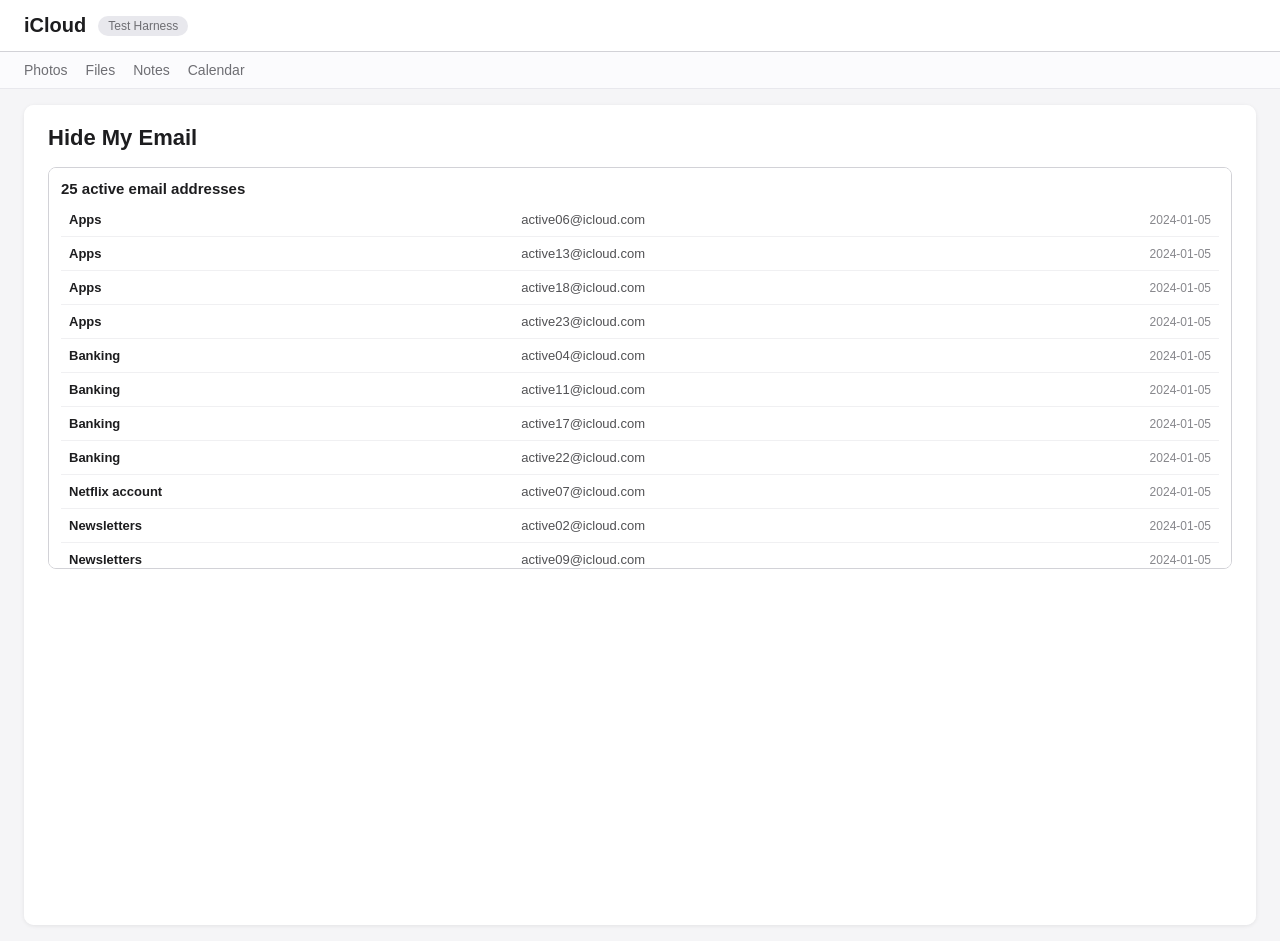
<file: tests/mock-icloud/index.html>
<!DOCTYPE html>
<html lang="en">
<head>
<meta charset="utf-8">
<meta name="viewport" content="width=device-width, initial-scale=1">
<title>iCloud Test Harness</title>
<style>
  body { margin: 0; font-family: -apple-system, BlinkMacSystemFont, "Segoe UI", Roboto, sans-serif; background: #f5f5f7; color: #1d1d1f; }
  header { display: flex; align-items: center; gap: 12px; padding: 14px 24px; background: #fff; border-bottom: 1px solid #d2d2d7; }
  .logo { font-size: 20px; font-weight: 600; }
  .badge { font-size: 12px; padding: 3px 10px; border-radius: 12px; background: #e8e8ed; color: #6e6e73; }
  nav { display: flex; gap: 18px; padding: 10px 24px; background: #fbfbfd; border-bottom: 1px solid #e8e8ed; font-size: 14px; color: #6e6e73; }
  main { padding: 16px 24px; }
  iframe { background: #fff; border-radius: 10px; box-shadow: 0 1px 4px rgba(0,0,0,.08); display: block; }
</style>
</head>
<body>
<header>
  <span class="logo">iCloud</span>
  <span class="badge">Test Harness</span>
</header>
<nav><span>Photos</span><span>Files</span><span>Notes</span><span>Calendar</span></nav>
<main>
  <iframe id="app-frame" src="app.html" style="width:100%;height:820px;border:0"></iframe>
</main>
</body>
</html>
</file>
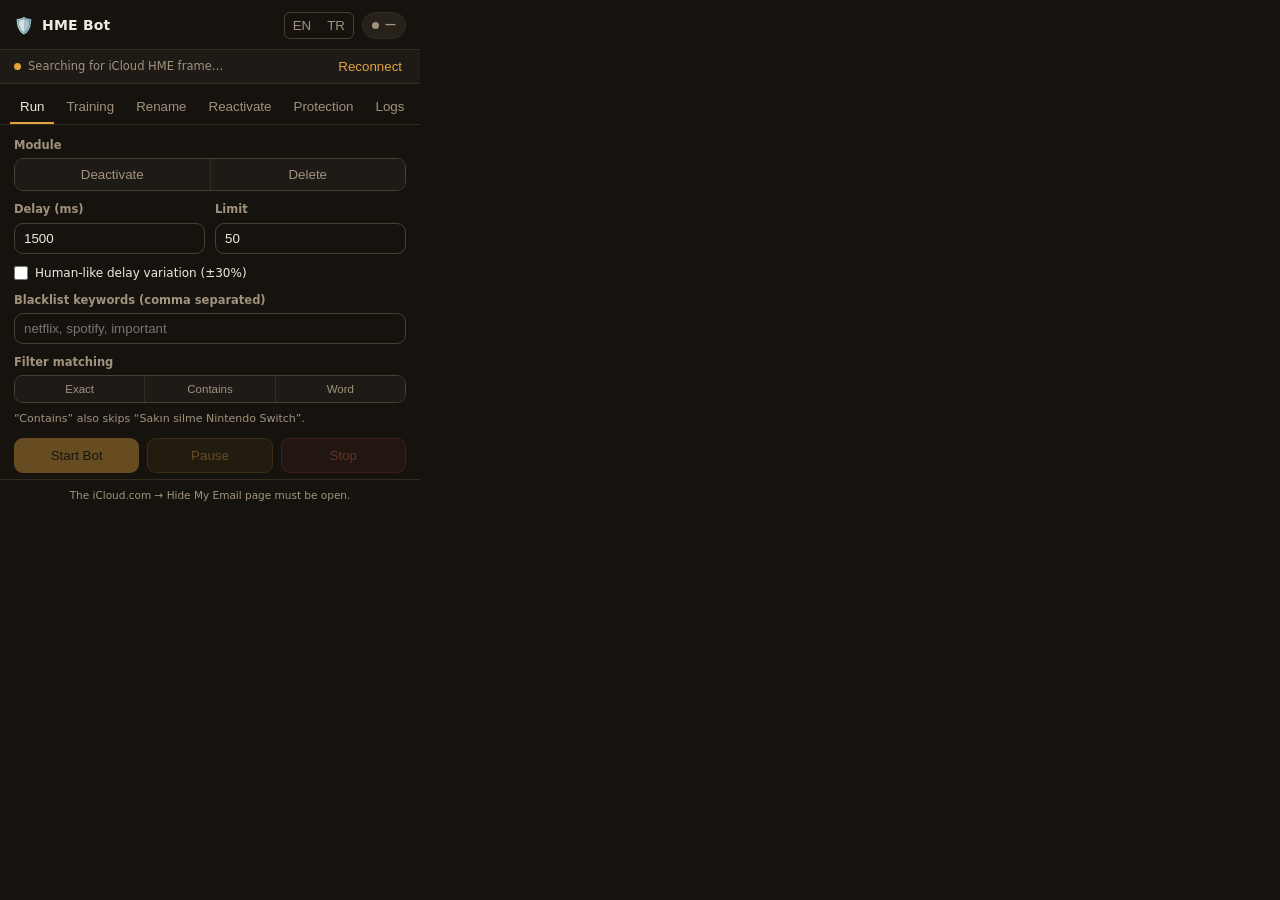
<file: popup.html>
<!DOCTYPE html>
<html lang="en">
<head>
  <meta charset="UTF-8">
  <meta name="viewport" content="width=device-width, initial-scale=1.0">
  <title>HME Bot</title>
  <link rel="stylesheet" href="popup.css">
</head>
<body>
  <header class="app-header">
    <div class="brand">
      <span class="brand-icon">🛡️</span>
      <h1>HME Bot</h1>
    </div>
    <div class="header-right">
      <div class="lang-switch" role="group">
        <button id="btnLangEN" class="lang-btn">EN</button>
        <button id="btnLangTR" class="lang-btn">TR</button>
      </div>
      <span id="statusChip" class="chip"><i class="chip-dot"></i><span id="statusChipText">—</span></span>
    </div>
  </header>

  <div id="connBar" class="conn">
    <span id="connDot" class="conn-dot"></span>
    <span id="connText" data-i18n="conn_searching">Searching for iCloud HME frame…</span>
    <button id="btnReconnect" class="link-btn" title="Reconnect" data-i18n="btn_reconnect">Reconnect</button>
  </div>

  <nav class="tabs" id="tabs">
    <button class="tab active" data-tab="run" data-i18n="tab_run">Run</button>
    <button class="tab" data-tab="training" data-i18n="tab_training">Training</button>
    <button class="tab" data-tab="rename" data-i18n="tab_rename">Rename</button>
    <button class="tab" data-tab="reactivate" data-i18n="tab_reactivate">Reactivate</button>
    <button class="tab" data-tab="protect" data-i18n="tab_protect">Protection</button>
    <button class="tab" data-tab="logs" data-i18n="tab_logs">Logs</button>
  </nav>

  <main>
    <!-- ================= RUN ================= -->
    <section id="panel-run" class="panel">
      <div class="field">
        <label data-i18n="label_module">Module</label>
        <div class="seg" id="modeSeg">
          <button type="button" data-mode="deactivate" data-i18n="mode_deactivate">Deactivate</button>
          <button type="button" data-mode="delete" data-i18n="mode_delete">Delete</button>
        </div>
      </div>

      <div class="grid2">
        <div class="field">
          <label for="inputDelay" data-i18n="label_delay">Delay (ms)</label>
          <input type="number" id="inputDelay" min="500" max="10000" step="100" value="1500">
        </div>
        <div class="field">
          <label for="inputLimit" data-i18n="label_limit">Limit</label>
          <input type="number" id="inputLimit" min="1" max="1000" value="50">
        </div>
      </div>

      <label class="check">
        <input type="checkbox" id="chkJitter">
        <span data-i18n="label_jitter">Human-like delay variation (±30%)</span>
      </label>

      <div class="field">
        <label for="inputFlags" data-i18n="label_flags">Blacklist keywords (comma separated)</label>
        <input type="text" id="inputFlags" placeholder="netflix, spotify, important">
      </div>
      <div class="field">
        <label data-i18n="label_match_mode">Filter matching</label>
        <div class="seg seg-3" id="matchSeg" role="group">
          <button type="button" data-mode="exact" data-i18n="match_exact">Exact</button>
          <button type="button" data-mode="contains" data-i18n="match_contains">Contains</button>
          <button type="button" data-mode="word" data-i18n="match_word">Word</button>
        </div>
        <div class="hint" data-i18n="match_mode_hint">“Contains” also skips “Sakın silme Nintendo Switch”.</div>
      </div>

      <div id="protectNote" class="note hidden">
        <span data-i18n="protect_note">Protected addresses are skipped in Delete mode:</span>
        <b id="protectCountRun">0</b>
      </div>

      <div class="btn-row">
        <button id="btnStartBot" class="btn primary" disabled><span data-i18n="btn_start_bot">Start Bot</span></button>
        <button id="btnPauseBot" class="btn warn" disabled data-i18n="btn_pause">Pause</button>
        <button id="btnStopBot" class="btn danger" disabled data-i18n="btn_stop">Stop</button>
      </div>

      <div id="progressBox" class="progress-box hidden">
        <div class="progress-info">
          <span id="progressText">0 / 50</span>
          <span id="progressPct">0%</span>
        </div>
        <div class="bar"><div id="progressFill" class="bar-fill"></div></div>
        <div class="counters">
          <span class="c-ok">✓ <b id="cntOk">0</b></span>
          <span class="c-skip">⛔ <b id="cntSkip">0</b></span>
          <span class="c-fail">✗ <b id="cntFail">0</b></span>
          <span class="c-mm" id="cntMismatchBox">⊘ <b id="cntMismatch">0</b></span>
        </div>
        <div id="currentRow" class="current hidden"></div>
      </div>
      <div id="undoBox" class="undo-box hidden">
        <span data-i18n="undo_available">Last run can be undone:</span>
        <b id="undoCount">0</b>
        <button id="btnUndo" class="btn ghost" data-i18n="btn_undo">Undo</button>
      </div>

      <div id="summaryBox" class="summary hidden"></div>
      <div id="verifyBox" class="verify-box hidden"></div>
    </section>

    <!-- ================= REACTIVATE ================= -->
    <section id="panel-reactivate" class="panel hidden">
      <p class="desc" data-i18n="reactivate_desc">Move addresses from the inactive list back to active. Choose the source: a label filter or a pasted address list.</p>

      <div class="field">
        <label data-i18n="label_source">Source</label>
        <div class="seg" id="reactSeg">
          <button type="button" data-source="label" data-i18n="src_label">By label</button>
          <button type="button" data-source="list" data-i18n="src_list">By address list</button>
        </div>
      </div>

      <div id="reactLabelBox" class="field">
        <label for="inputReactLabel" data-i18n="label_react_label">Label to reactivate</label>
        <input type="text" id="inputReactLabel" placeholder="sakın silme">
        <div class="hint" data-i18n="reactivate_label_hint">Uses the filter matching mode above.</div>
      </div>

      <div id="reactListBox" class="field hidden">
        <label for="txtReactTargets" data-i18n="label_react_targets">Addresses (one per line)</label>
        <textarea id="txtReactTargets" rows="5" spellcheck="false" placeholder="name@icloud.com"></textarea>
        <div id="reactParseInfo" class="hint"></div>
      </div>

      <div class="btn-row">
        <button id="btnStartReactivate" class="btn primary" disabled data-i18n="btn_start_reactivate">Reactivate</button>
        <button id="btnStopReactivate" class="btn danger" disabled data-i18n="btn_stop">Stop</button>
      </div>

      <div id="reactProgress" class="progress-box hidden">
        <div class="progress-info"><span id="reactProgressText">0 / 0</span><span id="reactProgressPct">0%</span></div>
        <div class="bar"><div id="reactProgressFill" class="bar-fill"></div></div>
      </div>
      <div id="reactResults" class="results hidden"></div>
    </section>

    <!-- ================= TRAINING ================= -->
    <section id="panel-training" class="panel hidden">
      <p class="desc" data-i18n="training_desc">Teach the bot which elements to click. Training is saved per module and survives page reloads.</p>

      <div class="field">
        <label data-i18n="label_module">Module</label>
        <div class="seg" id="trainModeSeg">
          <button type="button" data-mode="deactivate" data-i18n="mode_deactivate">Deactivate</button>
          <button type="button" data-mode="delete" data-i18n="mode_delete">Delete</button>
          <button type="button" data-mode="rename" data-i18n="mode_rename">Rename</button>
          <button type="button" data-mode="reactivate" data-i18n="mode_reactivate">Reactivate</button>
        </div>
      </div>
      <ol class="steps" id="stepList">
        <li class="step" id="step1"><span class="step-num">1</span><span class="step-label" id="stepLabel1">—</span><span class="badge" id="badge1">—</span></li>
        <li class="step" id="step2"><span class="step-num">2</span><span class="step-label" id="stepLabel2">—</span><span class="badge" id="badge2">—</span></li>
        <li class="step" id="step3"><span class="step-num">3</span><span class="step-label" id="stepLabel3">—</span><span class="badge" id="badge3">—</span></li>
      </ol>

      <div class="btn-row">
        <button id="btnStartTraining" class="btn primary" disabled data-i18n="btn_start_training">Start Training</button>
        <button id="btnResetTraining" class="btn ghost" disabled data-i18n="btn_reset">Reset</button>
      </div>
      <p class="hint" data-i18n="training_hint">Start training, then click the 3 elements on the iCloud page, in order.</p>
      <div class="btn-row">
        <button id="btnSkipStep" class="btn ghost hidden" data-i18n="btn_skip_step">Skip this step</button>
      </div>
    </section>

    <!-- ================= RENAME ================= -->
    <section id="panel-rename" class="panel hidden">
      <p class="desc" data-i18n="rename_desc">Paste addresses (one per line). The bot finds each one in the active + inactive lists and sets its label. Requires the Rename training.</p>

      <div class="field">
        <label for="txtTargets" data-i18n="label_targets">Email list</label>
        <textarea id="txtTargets" rows="6" spellcheck="false" placeholder="yunus-kurtlar7r@icloud.com&#10;uzunyay.eser3w@icloud.com"></textarea>
        <div id="parseInfo" class="hint"></div>
      </div>

      <div class="field">
        <label for="inputNewLabel" data-i18n="label_new_label">New label</label>
        <input type="text" id="inputNewLabel" placeholder="sakın silme">
      </div>

      <label class="check">
        <input type="checkbox" id="chkAutoProtect" checked>
        <span data-i18n="label_auto_protect">Automatically add renamed addresses to the protection list</span>
      </label>

      <div class="btn-row">
        <button id="btnStartRename" class="btn primary" disabled data-i18n="btn_start_rename">Start Rename</button>
        <button id="btnStopRename" class="btn danger" disabled data-i18n="btn_stop">Stop</button>
      </div>

      <div id="renameProgress" class="progress-box hidden">
        <div class="progress-info"><span id="renameProgressText">0 / 0</span><span id="renameProgressPct">0%</span></div>
        <div class="bar"><div id="renameProgressFill" class="bar-fill"></div></div>
      </div>
      <div id="renameResults" class="results hidden"></div>
    </section>

    <!-- ================= PROTECTION ================= -->
    <section id="panel-protect" class="panel hidden">
      <p class="desc" data-i18n="protect_desc">Protected addresses are never clicked during a Delete run. Protection uses both the exact address list and the protected label (double safety).</p>

      <div class="field">
        <label for="inputProtLabel" data-i18n="label_protected_label">Protected label</label>
        <input type="text" id="inputProtLabel" placeholder="sakın silme">
      </div>

      <div class="field">
        <label for="txtProtAdd" data-i18n="label_add_emails">Add addresses (one per line)</label>
        <textarea id="txtProtAdd" rows="3" spellcheck="false" placeholder="address@icloud.com"></textarea>
        <div class="btn-row">
          <button id="btnProtAdd" class="btn ghost" data-i18n="btn_add">Add</button>
          <button id="btnProtCopy" class="btn ghost" data-i18n="btn_copy_list">Copy list</button>
          <button id="btnProtClear" class="btn ghost danger-text" data-i18n="btn_clear_list">Clear list</button>
        </div>
      </div>

      <div class="prot-head">
        <span data-i18n="label_protected_list">Protected addresses</span>
        <b id="protCount">0</b>
      </div>
      <ul id="protList" class="prot-list"></ul>
      <p id="protEmpty" class="hint" data-i18n="prot_empty">List is empty. Add addresses manually or via the Rename tab.</p>
    </section>

    <!-- ================= LOGS ================= -->
    <section id="panel-logs" class="panel hidden">
      <div class="logs-head">
        <span data-i18n="title_logs">Process logs</span>
        <button id="btnClearLogs" class="link-btn" data-i18n="btn_clear">Clear</button>
      </div>
      <div id="logConsole" class="log-console"></div>
    </section>
  </main>

  <footer class="app-footer">
    <span data-i18n="footer_text">The iCloud.com → Hide My Email page must be open.</span>
  </footer>

  <script src="popup.js"></script>
</body>
</html>
</file>
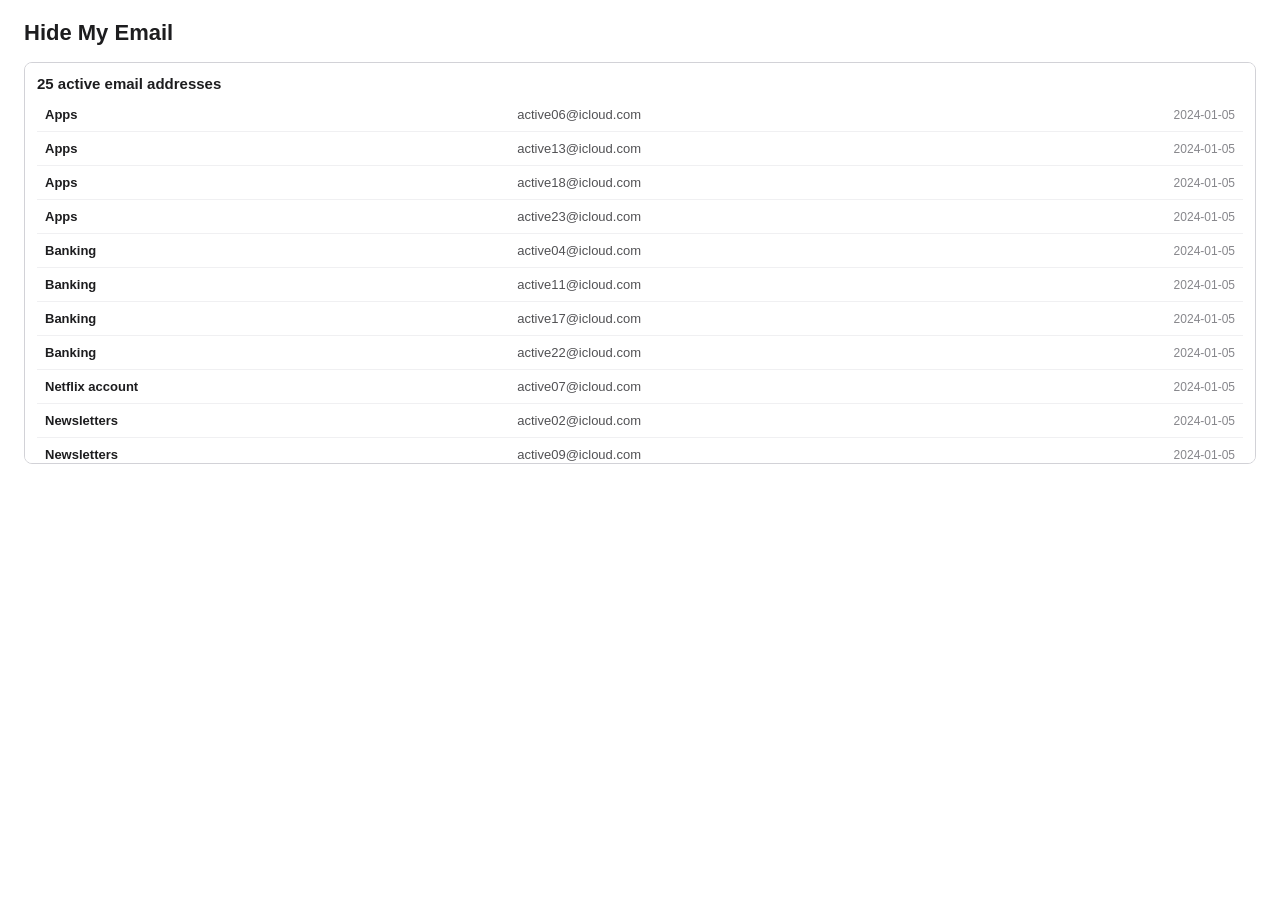
<file: tests/mock-icloud/app.html>
<!DOCTYPE html>
<html lang="en">
<head>
<meta charset="utf-8">
<meta name="viewport" content="width=device-width, initial-scale=1">
<title>Hide My Email</title>
<style>
  body { margin: 0; padding: 20px 24px; font-family: -apple-system, BlinkMacSystemFont, "Segoe UI", Roboto, sans-serif; background: #fff; color: #1d1d1f; }
  h1 { font-size: 22px; margin: 0 0 16px; }
  h2 { font-size: 15px; margin: 12px 0 6px; color: #1d1d1f; }
  #list-scroll { height: 400px; overflow-y: auto; border: 1px solid #d2d2d7; border-radius: 8px; padding: 0 12px; background: #fff; }
  #forward-to { padding: 10px 4px; margin: 8px 0; border-top: 1px solid #e8e8ed; border-bottom: 1px solid #e8e8ed; background: #f5f5f7; font-size: 13px; color: #424245; border-radius: 4px; }
  ul { list-style: none; margin: 0; padding: 0; }
  li.hme-item { display: flex; align-items: baseline; gap: 12px; padding: 9px 8px; border-bottom: 1px solid #f0f0f2; cursor: pointer; font-size: 13px; }
  li.hme-item:hover { background: #f5f5f7; }
  li.hme-item.selected { background: #e8f0fe; }
  .hme-label { font-weight: 600; flex: 1; }
  .hme-email { flex: 1.4; color: #515154; }
  .hme-date { color: #86868b; font-size: 12px; }
  #detail-panel { margin-top: 16px; padding: 14px 16px; border: 1px solid #d2d2d7; border-radius: 8px; max-width: 560px; background: #fbfbfd; transition: opacity 120ms ease; }
  #detail-panel h3 { margin: 0 0 10px; font-size: 15px; }
  #detail-panel .row { margin: 6px 0; font-size: 13px; }
  #detail-panel .field-name { color: #6e6e73; display: inline-block; min-width: 52px; }
  #label-input, #note-input { width: 100%; box-sizing: border-box; padding: 6px 8px; font: inherit; font-size: 13px; border: 1px solid #d2d2d7; border-radius: 6px; background: #fff; margin-top: 2px; }
  .panel-actions { display: flex; flex-wrap: wrap; gap: 8px; margin-top: 12px; }
  button { font: inherit; font-size: 13px; padding: 6px 14px; border-radius: 6px; border: 1px solid #d2d2d7; background: #fff; cursor: pointer; }
  button:hover { background: #f5f5f7; }
  #btn-save { background: #0071e3; border-color: #0071e3; color: #fff; }
  #btn-save:hover { background: #0077ed; }
  #btn-deactivate { background: #d70015; border-color: #d70015; color: #fff; }
  #btn-deactivate:hover { background: #e01024; }
  #confirm-modal { position: fixed; inset: 0; background: rgba(0,0,0,.35); display: flex; align-items: center; justify-content: center; transition: opacity 120ms ease; }
  #confirm-modal .modal-box { background: #fff; border-radius: 10px; padding: 20px 22px; max-width: 380px; box-shadow: 0 4px 18px rgba(0,0,0,.25); }
  #confirm-text { font-size: 14px; margin-bottom: 16px; }
  .modal-actions { display: flex; justify-content: flex-end; gap: 8px; }
  #btn-confirm { background: #d70015; border-color: #d70015; color: #fff; }
  #btn-confirm:hover { background: #e01024; }
  .hidden { display: none !important; }
</style>
</head>
<body>
<h1>Hide My Email</h1>

<div id="list-scroll">
  <section id="active-section">
    <h2 id="active-count">25 active email addresses</h2>
    <ul id="active-list"></ul>
  </section>
  <div id="forward-to">Forward to: primary@example.com</div>
  <section id="inactive-section">
    <h2 id="inactive-count">15 inactive email addresses</h2>
    <ul id="inactive-list"></ul>
  </section>
</div>

<aside id="detail-panel" class="hidden">
  <h3>Email details</h3>
  <div class="row"><span class="field-name">Email:</span> <span id="detail-email"></span></div>
  <div class="row"><span class="field-name">Label:</span> <span id="detail-label"></span></div>
  <div class="row">
    <label for="label-input" class="field-name">Edit label</label><br>
    <input type="text" id="label-input">
  </div>
  <div class="row">
    <label for="note-input" class="field-name">Note</label><br>
    <textarea id="note-input" rows="3"></textarea>
  </div>
  <div class="panel-actions">
    <button type="button" id="btn-save">Save changes</button>
    <button type="button" id="btn-copy">Copy email address</button>
    <button type="button" id="btn-deactivate">Deactivate email address</button>
    <button type="button" id="btn-delete" class="hidden">Delete address</button>
    <button type="button" id="btn-reactivate" class="hidden">Reactivate address</button>
  </div>
</aside>

<div id="confirm-modal" class="hidden">
  <div class="modal-box">
    <div id="confirm-text"></div>
    <div class="modal-actions">
      <button type="button" id="btn-cancel">Cancel</button>
      <button type="button" id="btn-confirm">Confirm</button>
    </div>
  </div>
</div>

<script>
(function () {
  'use strict';

  // ---------------------------------------------------------------- dataset
  var CYCLE = ['Shopping', 'Newsletters', 'Travel', 'Banking', 'Apps'];
  var SPECIAL = {
    'active05@icloud.com': 'sakın silme',
    'active12@icloud.com': 'sakın silme',
    'inactive03@icloud.com': 'sakın silme',
    'active07@icloud.com': 'Netflix account',
    'inactive06@icloud.com': 'netflix backup'
  };

  function buildInitialItems() {
    var out = [], c = 0, i, email;
    for (i = 1; i <= 25; i++) {
      email = 'active' + String(i).padStart(2, '0') + '@icloud.com';
      out.push({ email: email, label: SPECIAL[email] || CYCLE[(c++) % 5], section: 'active' });
    }
    for (i = 1; i <= 15; i++) {
      email = 'inactive' + String(i).padStart(2, '0') + '@icloud.com';
      out.push({ email: email, label: SPECIAL[email] || CYCLE[(c++) % 5], section: 'inactive' });
    }
    return out;
  }

  var INITIAL_ITEMS = buildInitialItems();
  var INITIAL_RENDER = { active: 12, inactive: 12 };
  var BATCH = 4;
  var PANEL_DELAY = 200;   // item click -> detail panel
  var COMMIT_DELAY = 300;  // confirmed action -> model commit
  var LOAD_DELAY = 150;    // scroll near bottom -> lazy batch (raise via __setLoadDelay for slow tests)
  var BOTTOM_THRESHOLD = 50;

  // ------------------------------------------------------------------ state
  var items = INITIAL_ITEMS.map(function (o) { return { email: o.email, label: o.label, section: o.section }; });
  var selectedEmail = null;
  var panelToken = 0;
  var confirmAction = null; // { type: 'deactivate' | 'delete', email }
  var loadTimer = null;
  var loader = null; // visible "fetching next batch" indicator (aria-busy)

  window.__clicks = [];
  window.__rendered = { active: 0, inactive: 0 };
  window.__state = { pending: '' };
  window.__failNext = 0;

  // ------------------------------------------------------------------- dom
  function $(id) { return document.getElementById(id); }
  var listScroll = $('list-scroll');
  var activeList = $('active-list');
  var inactiveList = $('inactive-list');
  var activeCount = $('active-count');
  var inactiveCount = $('inactive-count');
  var detailPanel = $('detail-panel');
  var detailEmail = $('detail-email');
  var detailLabel = $('detail-label');
  var labelInput = $('label-input');
  var noteInput = $('note-input');
  var btnSave = $('btn-save');
  var btnDeactivate = $('btn-deactivate');
  var btnDelete = $('btn-delete');
  var btnReactivate = $('btn-reactivate');
  var modal = $('confirm-modal');
  var confirmText = $('confirm-text');
  var btnConfirm = $('btn-confirm');
  var btnCancel = $('btn-cancel');

  // -------------------------------------------------------------- helpers
  function cmp(a, b) {
    var al = a.label.toLowerCase(), bl = b.label.toLowerCase();
    if (al !== bl) return al < bl ? -1 : 1;
    if (a.label !== b.label) return a.label < b.label ? -1 : 1;
    if (a.email !== b.email) return a.email < b.email ? -1 : 1;
    return 0;
  }
  function sectionItems(section) {
    return items.filter(function (i) { return i.section === section; }).sort(cmp);
  }
  function findItem(email) {
    for (var k = 0; k < items.length; k++) if (items[k].email === email) return items[k];
    return null;
  }
  function totals() {
    var act = items.filter(function (i) { return i.section === 'active'; }).length;
    return { active: act, inactive: items.length - act };
  }
  function consumeFail() {
    if (window.__failNext > 0) { window.__failNext--; return true; }
    return false;
  }

  function makeLi(item) {
    var li = document.createElement('li');
    li.className = 'hme-item';
    li.setAttribute('data-email', item.email);
    li.setAttribute('data-section', item.section);
    var lab = document.createElement('span');
    lab.className = 'hme-label';
    lab.textContent = item.label;
    var em = document.createElement('span');
    em.className = 'hme-email';
    em.textContent = item.email;
    var dt = document.createElement('span');
    dt.className = 'hme-date';
    dt.textContent = '2024-01-05';
    li.appendChild(lab); li.appendChild(em); li.appendChild(dt);
    if (item.email === selectedEmail) li.classList.add('selected');
    return li;
  }

  function renderSection(section) {
    var list = section === 'active' ? activeList : inactiveList;
    var sorted = sectionItems(section);
    var count = Math.min(window.__rendered[section], sorted.length);
    window.__rendered[section] = count;
    list.textContent = '';
    sorted.slice(0, count).forEach(function (item) { list.appendChild(makeLi(item)); });
  }

  function renderCounts() {
    var t = totals();
    activeCount.textContent = t.active + ' active email addresses';
    inactiveCount.textContent = t.inactive + ' inactive email addresses';
  }

  function renderAll() {
    renderSection('active');
    renderSection('inactive');
    renderCounts();
  }

  function markSelected() {
    var prev = document.querySelectorAll('li.hme-item.selected');
    for (var k = 0; k < prev.length; k++) prev[k].classList.remove('selected');
    if (selectedEmail) {
      var li = document.querySelector('li.hme-item[data-email="' + selectedEmail + '"]');
      if (li) li.classList.add('selected');
    }
  }

  // ------------------------------------------------------------- lazy load
  function renderMore() {
    var t = totals(), changed = false;
    ['active', 'inactive'].forEach(function (s) {
      var add = Math.min(BATCH, t[s] - window.__rendered[s]);
      if (add > 0) { window.__rendered[s] += add; changed = true; }
    });
    if (changed) renderAll();
  }

  // Simulates a real spinner/skeleton while the next batch is fetched
  function showLoader() {
    if (loader) return;
    loader = document.createElement('div');
    loader.className = 'hme-loading';
    loader.setAttribute('aria-busy', 'true');
    loader.textContent = 'Loading more…';
    listScroll.parentNode.insertBefore(loader, listScroll);
  }
  function hideLoader() {
    if (!loader) return;
    loader.remove();
    loader = null;
  }

  listScroll.addEventListener('scroll', function () {
    if (loadTimer) return;
    var t = totals();
    if (window.__rendered.active >= t.active && window.__rendered.inactive >= t.inactive) return;
    var distance = listScroll.scrollHeight - listScroll.scrollTop - listScroll.clientHeight;
    if (distance <= BOTTOM_THRESHOLD) {
      showLoader();
      loadTimer = setTimeout(function () { loadTimer = null; renderMore(); hideLoader(); }, LOAD_DELAY);
    }
  });

  // -------------------------------------------------------- detail panel
  function fillPanel(item) {
    detailEmail.textContent = item.email;
    detailLabel.textContent = item.label;
    labelInput.value = item.label;
    noteInput.value = '';
    window.__state.pending = item.label;
    var isActive = item.section === 'active';
    btnDeactivate.classList.toggle('hidden', !isActive);
    btnDelete.classList.toggle('hidden', isActive);
    btnReactivate.classList.toggle('hidden', isActive);
    detailPanel.classList.remove('hidden');
  }

  function hidePanel() {
    panelToken++; // cancel any pending show
    detailPanel.classList.add('hidden');
    selectedEmail = null;
    markSelected();
  }

  document.addEventListener('click', function (e) {
    var li = e.target.closest ? e.target.closest('li.hme-item') : null;
    if (!li) return;
    var email = li.getAttribute('data-email');
    if (!findItem(email)) return;
    window.__clicks.push({ type: 'item', email: email });
    selectedEmail = email;
    markSelected();
    var token = ++panelToken;
    setTimeout(function () {
      if (token !== panelToken) return;
      var item = findItem(email);
      if (item) fillPanel(item);
    }, PANEL_DELAY);
  });

  // Framework-like input binding: pending label is updated ONLY via the
  // 'input' event. Setting labelInput.value directly (without dispatching
  // 'input', e.g. missing native setter usage) leaves pending stale.
  labelInput.addEventListener('input', function (e) {
    window.__state.pending = e.target.value;
  });

  // ---------------------------------------------------------------- modal
  function openModal(text, confirmLabel, action) {
    confirmText.textContent = text;
    btnConfirm.textContent = confirmLabel;
    confirmAction = action;
    modal.classList.remove('hidden');
  }
  function closeModal() {
    modal.classList.add('hidden');
    confirmAction = null;
  }

  btnDeactivate.addEventListener('click', function () {
    if (!selectedEmail) return;
    openModal('Deactivate this address?', 'Deactivate', { type: 'deactivate', email: selectedEmail });
  });
  btnDelete.addEventListener('click', function () {
    if (!selectedEmail) return;
    openModal('Delete this address?', 'Delete', { type: 'delete', email: selectedEmail });
  });
  btnCancel.addEventListener('click', closeModal);

  function moveItem(item, toSection) {
    var fromSection = item.section;
    var fromSorted = sectionItems(fromSection);
    var fromIdx = -1;
    for (var k = 0; k < fromSorted.length; k++) if (fromSorted[k].email === item.email) { fromIdx = k; break; }
    if (fromIdx >= 0 && fromIdx < window.__rendered[fromSection]) {
      window.__rendered[fromSection] = Math.max(0, window.__rendered[fromSection] - 1);
    }
    item.section = toSection;
    var toSorted = sectionItems(toSection);
    var toIdx = -1;
    for (var j = 0; j < toSorted.length; j++) if (toSorted[j].email === item.email) { toIdx = j; break; }
    // Keep the moved item observable: ensure the destination render window
    // covers its sorted position (grows by one when it lands inside).
    if (toIdx >= 0) {
      window.__rendered[toSection] = Math.min(
        toSorted.length,
        Math.max(window.__rendered[toSection] + 1, toIdx + 1)
      );
    }
    renderAll();
  }

  function removeItem(item) {
    var section = item.section;
    var sorted = sectionItems(section);
    var idx = -1;
    for (var k = 0; k < sorted.length; k++) if (sorted[k].email === item.email) { idx = k; break; }
    if (idx >= 0 && idx < window.__rendered[section]) {
      window.__rendered[section] = Math.max(0, window.__rendered[section] - 1);
    }
    items = items.filter(function (i) { return i.email !== item.email; });
    renderAll();
  }

  btnConfirm.addEventListener('click', function () {
    if (!confirmAction) return;
    var type = confirmAction.type, email = confirmAction.email;
    window.__clicks.push({ type: type, email: email });
    setTimeout(function () {
      if (consumeFail()) { closeModal(); return; } // silent failure
      var item = findItem(email);
      if (!item) { closeModal(); return; }
      if (type === 'deactivate') {
        moveItem(item, 'inactive');
        closeModal();
        if (selectedEmail === email && !detailPanel.classList.contains('hidden')) fillPanel(item);
      } else if (type === 'delete') {
        removeItem(item);
        closeModal();
        if (selectedEmail === email) hidePanel();
      }
    }, COMMIT_DELAY);
  });

  // Reactivate is a single click with NO confirmation (matches Apple). The
  // optional confirm step in the extension is therefore skipped at runtime.
  btnReactivate.addEventListener('click', function () {
    if (detailPanel.classList.contains('hidden') || !selectedEmail) return;
    var email = selectedEmail;
    window.__clicks.push({ type: 'reactivate', email: email });
    setTimeout(function () {
      var item = findItem(email);
      if (!item || item.section !== 'inactive') return;
      moveItem(item, 'active');
      if (selectedEmail === email && !detailPanel.classList.contains('hidden')) fillPanel(item);
    }, COMMIT_DELAY);
  });

  btnSave.addEventListener('click', function () {
    if (detailPanel.classList.contains('hidden') || !selectedEmail) return;
    var email = selectedEmail;
    var pendingLabel = window.__state.pending;
    window.__clicks.push({ type: 'save', email: email, label: pendingLabel });
    setTimeout(function () {
      if (consumeFail()) return; // silent failure: nothing changes
      var item = findItem(email);
      if (!item) return;
      item.label = String(pendingLabel);
      renderAll(); // resorts the section alphabetically
      detailLabel.textContent = item.label;
      document.dispatchEvent(new CustomEvent('hme:saved', { detail: { email: email, label: item.label } }));
    }, COMMIT_DELAY);
  });

  // #btn-copy is intentionally a no-op.

  // --------------------------------------------------------------- Escape
  // Real Apple behaviour: Escape anywhere collapses the whole HME app, not just
  // the panel. Reproduces the user's report so the bot must never send a
  // synthetic document-wide Escape mid-run.
  document.addEventListener('keydown', function (e) {
    if (e.key !== 'Escape') return;
    window.__escapeCount = (window.__escapeCount || 0) + 1;
    closeModal();
    hidePanel();
    if (window.__escapeCollapses) {
      // whole-app collapse: the list becomes unavailable for a while
      document.body.classList.add('app-collapsed');
      setTimeout(function () { document.body.classList.remove('app-collapsed'); }, 1200);
    }
  });

  // ------------------------------------------------------------ test hooks
  window.__mock = {
    items: function () {
      return items.map(function (o) { return { email: o.email, label: o.label, section: o.section }; });
    },
    clicks: window.__clicks,
    failNext: function (n) { window.__failNext = n; },
    setLoadDelay: function (ms) { LOAD_DELAY = ms; },
    setPanelDelay: function (ms) { PANEL_DELAY = ms; },
    escapeCollapses: function (on) { window.__escapeCollapses = !!on; },
    reactivateWithConfirm: function (on) { window.__reactivateConfirm = !!on; },
    escaped: function () { return window.__escapeCount || 0; },
    setLabel: function (email, label) {
      var item = findItem(email);
      if (!item) return false;
      item.label = String(label);
      renderAll();
      if (selectedEmail === email && !detailPanel.classList.contains('hidden')) fillPanel(item);
      return true;
    },
    rendered: window.__rendered,
    reset: function () {
      items = INITIAL_ITEMS.map(function (o) { return { email: o.email, label: o.label, section: o.section }; });
      window.__clicks.length = 0;
      window.__failNext = 0;
      selectedEmail = null;
      panelToken++;
      confirmAction = null;
      if (loadTimer) { clearTimeout(loadTimer); loadTimer = null; }
      modal.classList.add('hidden');
      detailPanel.classList.add('hidden');
      window.__state.pending = '';
      labelInput.value = '';
      noteInput.value = '';
      window.__rendered.active = INITIAL_RENDER.active;
      window.__rendered.inactive = INITIAL_RENDER.inactive;
      renderAll();
      listScroll.scrollTop = 0;
    }
  };

  // ----------------------------------------------------------------- init
  window.__rendered.active = INITIAL_RENDER.active;
  window.__rendered.inactive = INITIAL_RENDER.inactive;
  renderAll();
})();
</script>
</body>
</html>
</file>
<file: popup.css>
/* HME Bot — popup, warm amber (omp) theme */
:root {
  --bg: #16130f;
  --panel: #1e1a15;
  --panel-2: #262119;
  --border: #342c22;
  --border-strong: #4a3f30;
  --text: #f0e9dd;
  --muted: #a1927e;
  --accent: #e0a340;
  --accent-hover: #f0b95c;
  --accent-soft: rgba(224, 163, 64, .14);
  --accent-border: rgba(224, 163, 64, .38);
  --ok: #7fb069;
  --warn: #e0a340;
  --danger: #d1654f;
  --info: #c9a227;
  --radius: 9px;
}

* { box-sizing: border-box; margin: 0; padding: 0; }

html, body {
  width: 420px;
  background: var(--bg);
  color: var(--text);
  font: 13px/1.5 -apple-system, BlinkMacSystemFont, "Segoe UI", system-ui, sans-serif;
}

.hidden { display: none !important; }

/* ---------- Header ---------- */
.app-header {
  display: flex; align-items: center; justify-content: space-between;
  padding: 12px 14px 10px;
  border-bottom: 1px solid var(--border);
}
.brand { display: flex; align-items: center; gap: 8px; }
.brand-icon { font-size: 16px; }
.brand h1 { font-size: 14px; font-weight: 700; letter-spacing: .2px; }
.header-right { display: flex; align-items: center; gap: 8px; }

.lang-switch {
  display: flex; border: 1px solid var(--border-strong); border-radius: 6px; overflow: hidden;
}
.lang-btn {
  background: transparent; border: 0; color: var(--muted);
  font: 600 11px/1 inherit; padding: 5px 8px; cursor: pointer;
}
.lang-btn.active { background: var(--accent); color: #1a1611; }

.chip {
  display: inline-flex; align-items: center; gap: 6px;
  padding: 4px 9px; border-radius: 999px;
  background: var(--panel-2); border: 1px solid var(--border);
  font-size: 11px; font-weight: 600; color: var(--muted);
  white-space: nowrap;
}
.chip-dot { width: 7px; height: 7px; border-radius: 50%; background: var(--muted); }
.chip.ok { color: var(--ok); }        .chip.ok .chip-dot { background: var(--ok); }
.chip.warn { color: var(--warn); }    .chip.warn .chip-dot { background: var(--warn); }
.chip.run { color: var(--accent); }   .chip.run .chip-dot { background: var(--accent); animation: pulse 1.2s infinite; }
.chip.err { color: var(--danger); }   .chip.err .chip-dot { background: var(--danger); }
@keyframes pulse { 50% { opacity: .35; } }

/* ---------- Connection bar ---------- */
.conn {
  display: flex; align-items: center; gap: 7px;
  padding: 7px 14px; font-size: 11.5px; color: var(--muted);
  background: var(--panel); border-bottom: 1px solid var(--border);
}
.conn #connText { flex: 1; overflow: hidden; text-overflow: ellipsis; white-space: nowrap; }
.conn-dot { width: 7px; height: 7px; border-radius: 50%; background: var(--warn); flex: none; }
.conn.on .conn-dot { background: var(--ok); }
.conn.off .conn-dot { background: var(--danger); }
.link-btn {
  background: none; border: 0; color: var(--accent); cursor: pointer;
  font: 600 11px inherit; padding: 2px 4px; border-radius: 4px;
}
.link-btn:hover { background: var(--accent-soft); }

/* ---------- Tabs ---------- */
.tabs {
  display: flex; gap: 2px; padding: 8px 10px 0;
  border-bottom: 1px solid var(--border);
}
.tab {
  background: transparent; border: 0; border-bottom: 2px solid transparent;
  color: var(--muted); font: 600 12px inherit; padding: 7px 10px 8px; cursor: pointer;
  border-radius: 6px 6px 0 0;
}
.tab:hover { color: var(--text); background: var(--panel); }
.tab.active { color: var(--text); border-bottom-color: var(--accent); }
.tab.flash { color: var(--accent); background: var(--accent-soft); }

/* ---------- Panels & fields ---------- */
main { padding: 12px 14px 6px; }
.panel { display: flex; flex-direction: column; gap: 10px; }
.desc { color: var(--muted); font-size: 12px; }
.hint { color: var(--muted); font-size: 11px; margin-top: 4px; }

.field { display: flex; flex-direction: column; gap: 4px; }
.field > label { font-size: 11.5px; font-weight: 600; color: var(--muted); }

input[type="number"], input[type="text"], textarea, select {
  width: 100%; background: var(--bg); color: var(--text);
  border: 1px solid var(--border-strong); border-radius: var(--radius);
  padding: 7px 9px; font: 12.5px inherit; outline: none;
}
textarea { resize: vertical; font-family: ui-monospace, "SF Mono", Menlo, monospace; font-size: 11.5px; line-height: 1.5; }
input:focus, textarea:focus { border-color: var(--accent); box-shadow: 0 0 0 2px var(--accent-soft); }
input:disabled, textarea:disabled { opacity: .5; }

.grid2 { display: grid; grid-template-columns: 1fr 1fr; gap: 10px; }

.check { display: flex; align-items: center; gap: 7px; font-size: 12px; color: var(--text); cursor: pointer; }
.check input { accent-color: var(--accent); width: 14px; height: 14px; }

.note {
  font-size: 11.5px; color: var(--muted);
  background: var(--panel); border: 1px solid var(--border);
  border-left: 3px solid var(--accent);
  padding: 6px 9px; border-radius: 6px;
}
.note b { color: var(--text); }

/* ---------- Segmented mode control ---------- */
.seg { display: flex; border: 1px solid var(--border-strong); border-radius: var(--radius); overflow: hidden; }
.seg button {
  flex: 1; background: var(--panel); border: 0; color: var(--muted);
  font: 600 12px inherit; padding: 8px 4px; cursor: pointer;
  border-right: 1px solid var(--border);
}
.seg button:last-child { border-right: 0; }
.seg button.active { background: var(--accent); color: #1a1611; }
.seg button:disabled { opacity: .5; cursor: default; }

/* ---------- Buttons ---------- */
.btn-row { display: flex; gap: 8px; }
.btn {
  flex: 1; border: 1px solid transparent; border-radius: var(--radius);
  font: 600 12.5px inherit; padding: 9px 10px; cursor: pointer;
  transition: background .15s, opacity .15s;
}
.btn:disabled { opacity: .4; cursor: default; }
.btn.primary { background: var(--accent); color: #1a1611; }
.btn.primary:hover:not(:disabled) { background: var(--accent-hover); }
.btn.warn { background: rgba(210, 153, 34, .16); color: var(--warn); border-color: rgba(210, 153, 34, .4); }
.btn.warn:hover:not(:disabled) { background: rgba(210, 153, 34, .26); }
.btn.danger { background: rgba(248, 81, 73, .14); color: var(--danger); border-color: rgba(248, 81, 73, .4); }
.btn.danger:hover:not(:disabled) { background: rgba(248, 81, 73, .24); }
.btn.ghost { background: var(--panel-2); color: var(--text); border-color: var(--border-strong); }
.btn.ghost:hover:not(:disabled) { background: #232a35; }
.btn.ghost.danger-text { color: var(--danger); }

/* ---------- Progress ---------- */
.progress-box {
  background: var(--panel); border: 1px solid var(--border);
  border-radius: var(--radius); padding: 10px;
  display: flex; flex-direction: column; gap: 7px;
}
.progress-info { display: flex; justify-content: space-between; font-size: 12px; color: var(--muted); }
.progress-info #progressPct, .progress-info #renameProgressPct { color: var(--text); font-weight: 600; }
.bar { height: 6px; background: var(--bg); border-radius: 3px; overflow: hidden; }
.bar-fill { height: 100%; width: 0%; background: linear-gradient(90deg, var(--accent), var(--ok)); border-radius: 3px; transition: width .3s; }
.counters { display: flex; gap: 12px; font-size: 11.5px; color: var(--muted); }
.counters b { font-size: 12px; }
.c-ok b { color: var(--ok); } .c-skip b { color: var(--warn); }
.c-fail b { color: var(--danger); } .c-mm b { color: var(--muted); }
.current {
  font-size: 11px; color: var(--muted); font-family: ui-monospace, Menlo, monospace;
  white-space: nowrap; overflow: hidden; text-overflow: ellipsis;
}

.summary {
  background: var(--panel); border: 1px solid var(--border); border-left: 3px solid var(--ok);
  border-radius: 6px; padding: 8px 10px; font-size: 11.5px; color: var(--muted);
}
.summary b { color: var(--text); }

/* ---------- Training steps ---------- */
.steps { list-style: none; display: flex; flex-direction: column; gap: 6px; }
.step {
  display: flex; align-items: center; gap: 9px;
  background: var(--panel); border: 1px solid var(--border);
  border-radius: var(--radius); padding: 8px 10px;
}
.step.active { border-color: var(--accent); box-shadow: 0 0 0 2px var(--accent-soft); }
.step.done { border-color: rgba(63, 185, 80, .5); }
.step-num {
  width: 20px; height: 20px; border-radius: 50%; flex: none;
  background: var(--panel-2); border: 1px solid var(--border-strong);
  display: flex; align-items: center; justify-content: center;
  font-size: 11px; font-weight: 700; color: var(--muted);
}
.step.done .step-num { background: var(--ok); border-color: var(--ok); color: #fff; }
.step.active .step-num { background: var(--accent); border-color: var(--accent); color: #1a1611; }
.step-label { flex: 1; font-size: 12px; }
.badge {
  font-size: 10.5px; font-weight: 600; padding: 2px 8px; border-radius: 999px;
  background: var(--panel-2); border: 1px solid var(--border); color: var(--muted);
  white-space: nowrap;
}
.badge.set { color: var(--ok); border-color: rgba(63, 185, 80, .4); }
.badge.waiting { color: var(--accent); border-color: var(--accent-border); animation: pulse 1.2s infinite; }

/* ---------- Rename results ---------- */
.results {
  max-height: 160px; overflow-y: auto;
  background: var(--panel); border: 1px solid var(--border); border-radius: var(--radius);
  padding: 6px; display: flex; flex-direction: column; gap: 3px;
}
.res-row {
  display: flex; gap: 7px; align-items: baseline;
  font-size: 11.5px; padding: 3px 5px; border-radius: 4px;
  font-family: ui-monospace, Menlo, monospace;
}
.res-row:nth-child(odd) { background: rgba(255, 255, 255, .02); }
.res-row .ico { flex: none; }
.res-row.renamed .ico { color: var(--ok); }
.res-row.already .ico { color: var(--warn); }
.res-row.notFound .ico, .res-row.failed .ico { color: var(--danger); }
.res-row .mail { overflow: hidden; text-overflow: ellipsis; white-space: nowrap; color: var(--text); }
.res-row .st { margin-left: auto; flex: none; color: var(--muted); font-family: inherit; }

/* ---------- Protection ---------- */
.prot-head {
  display: flex; justify-content: space-between; align-items: center;
  font-size: 11.5px; font-weight: 600; color: var(--muted);
  padding-bottom: 2px;
}
.prot-head b { color: var(--text); }
.prot-list {
  list-style: none; max-height: 150px; overflow-y: auto;
  background: var(--panel); border: 1px solid var(--border); border-radius: var(--radius);
  padding: 4px;
}
.prot-list li {
  display: flex; align-items: center; gap: 8px;
  padding: 4px 7px; font-size: 11.5px;
  font-family: ui-monospace, Menlo, monospace;
  border-radius: 4px;
}
.prot-list li:nth-child(odd) { background: rgba(255, 255, 255, .02); }
.prot-list li .mail { flex: 1; overflow: hidden; text-overflow: ellipsis; white-space: nowrap; }
.prot-list li button {
  background: none; border: 0; color: var(--muted); cursor: pointer;
  font: 600 12px inherit; padding: 0 4px; border-radius: 4px;
}
.prot-list li button:hover { color: var(--danger); background: rgba(248, 81, 73, .12); }

/* ---------- Logs ---------- */
.logs-head { display: flex; justify-content: space-between; align-items: center; }
.logs-head span { font-size: 11.5px; font-weight: 600; color: var(--muted); }
.log-console {
  height: 260px; overflow-y: auto;
  background: #090d13; border: 1px solid var(--border); border-radius: var(--radius);
  padding: 8px; font: 11px/1.55 ui-monospace, "SF Mono", Menlo, monospace;
}
.log-entry { padding: 1px 0; color: var(--muted); word-break: break-word; }
.log-entry.success { color: var(--ok); }
.log-entry.error { color: var(--danger); }
.log-entry.warning { color: var(--warn); }
.log-entry.info { color: #a5c6ff; }
.log-entry.system { color: var(--muted); font-style: italic; }

/* ---------- Footer ---------- */
.app-footer {
  padding: 8px 14px 10px; border-top: 1px solid var(--border);
  color: var(--muted); font-size: 10.5px; text-align: center;
}

/* ---------- Scrollbars ---------- */
::-webkit-scrollbar { width: 8px; height: 8px; }
::-webkit-scrollbar-thumb { background: var(--border-strong); border-radius: 4px; }
::-webkit-scrollbar-track { background: transparent; }

/* ---------- v2.2 additions: match segments, undo, verify, reactivate ---------- */
.seg-3 button { font-size: 11.5px; padding: 7px 2px; }

.undo-box {
  display: flex; align-items: center; gap: 8px;
  background: var(--panel); border: 1px solid var(--border);
  border-left: 3px solid var(--accent);
  border-radius: var(--radius); padding: 8px 10px;
  font-size: 11.5px; color: var(--muted);
}
.undo-box b { color: var(--text); }
.undo-box .btn { flex: none; margin-left: auto; padding: 5px 12px; font-size: 11.5px; }

.verify-box {
  background: var(--panel); border: 1px solid var(--border);
  border-left: 3px solid var(--ok); border-radius: var(--radius);
  padding: 8px 10px; font-size: 11.5px; color: var(--muted);
}
.verify-box .v-line { color: var(--text); margin-top: 2px; }
.verify-box .v-ok { color: var(--ok); }
.verify-box .v-warn { color: var(--warn); }

.res-row.reactivated .ico { color: var(--ok); }
.res-row.mismatch .ico, .res-row.aborted .ico { color: var(--warn); }
</file>
